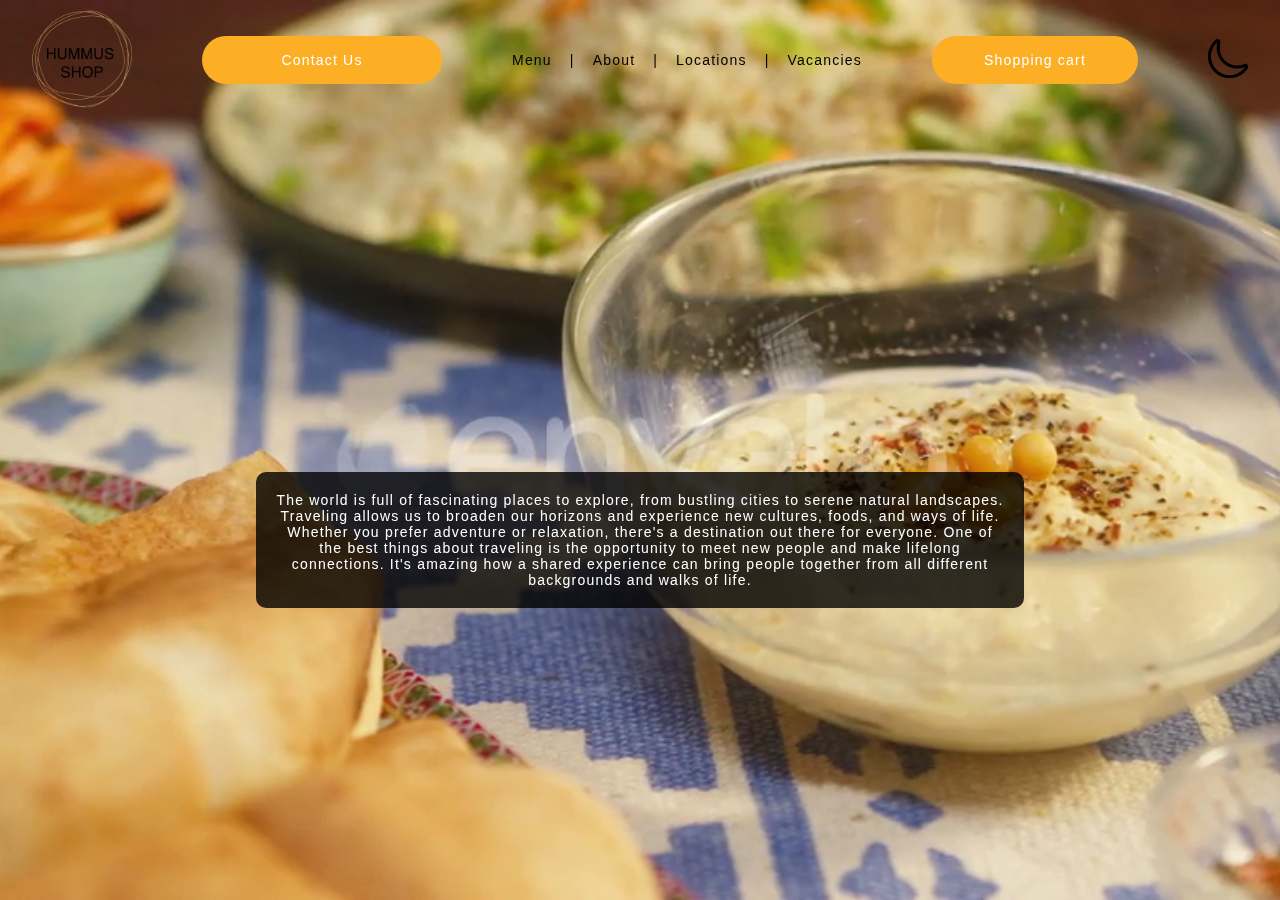
<file: about/about.html>
<!DOCTYPE html>
<html lang="en">

<head>
    <meta charset="UTF-8">
    <meta http-equiv="X-UA-Compatible" content="IE=edge">
    <meta name="viewport" content="width=device-width, initial-scale=1">
    <title>HS - about us</title>
    <link rel="shortcut icon" href="styles/slide1.png" type="image/png">
    <link rel="stylesheet" href="styles/about.css">
    <script src="script.js" defer></script>
</head>

<body>
    <div class="modal">
        <div class="modal-container">
            <div class="top-modal">
                <p class="modal-name">Our contacts</p>
                <button id="close-modal" class="close-modal"><img src="styles/cross2.png" alt=""></button>

            </div>
            <div class="cont cont1">
                <img class="social-media" src="styles/telephone.png" alt="">
                <p class="content">___ __-___-__-__</p>
                <button class="copy"><img src="styles/copy.png" alt=""></button>
            </div>
            <div class="cont">
                <img class="social-media" src="styles/tg.png" alt="">
                <a class="content" href="https://t.me/">@________</a>
            </div>
        </div>
    </div>

    <div class="modal-locations">
        <div class="locations-container">
            <div class="top-loc">
                <p class="loc-name">Our addresses</p>
                <button class="close-modal close-loc-modal"><img src="styles/cross2.png" alt=""></button>
            </div>
            <div class="loc-separate">
                <div class="loc-left">
                    <div class="addres">
                        <img src="styles/loc.png" alt="">
                        <p>4342 Harrison Street</p>
                    </div>
                    <div class="addres">
                        <img src="styles/loc.png" alt="">
                        <p>3993 Caynor Circle</p>
                    </div>
                    <div id="map">
                        <script
                            src="https://api-maps.yandex.ru/2.1/?apikey=1b55c34b-00a0-4603-ba62-41396305b1b6&lang=ru_RU"
                            type="text/javascript"></script>
                    </div>

                </div>

                <div class="loc-right">
                    <p class="loc-poll-name">Where else would you like to see a hummus shop?</p>
                    <form action="" id="locForm">
                        <input autocomplete="off" id="locInp" type="text" placeholder="leave your wishes...">
                        <input type="submit" name="" id="locSend" value="send">
                    </form>
                </div>
            </div>
        </div>
    </div>

    <header>
        <div id="headerContainer">
            <a href="../index.html "><img  src="styles/logo.png" id="logo" alt=""></a> 
            <p class="head-name">HUMMUS SHOP</p>
            <button id="buttonCallUs">Contact Us</button>

            <div id="headerLinks">
                <a href="../menu/menu.html">Menu </a>
                <p> | </p>
                <a href="#"> About </a>
                <p> | </p>
                <a id="locationLink" href="#"> Locations </a>
                <p> | </p>
                <a href="../vacancies/vac.html"> Vacancies</a>
            </div>
            <button id="cart"> Shopping cart</button>
            <button id="mode">
                <img id="modeImg" src="styles/nMode.png" alt="">
            </button>
            <button class="burg"><img class="burg-pic" src="styles/burg.png" alt=""></button>
            <button class="close-burg"><img src="styles/cross.png" alt=""></button>
        </div>

    </header>

    <div id="mainPreview">
        <video autoplay loop  muted class="bgvideo" id="bgvideo">
            <source src="styles/1.mp4" type="video/mp4">
            </source>
        </video>
        <div class="aboutInfo">
            <div class="aboutCont">
                The world is full of fascinating places to explore, from bustling cities to serene natural landscapes. Traveling allows us to broaden our horizons and experience new cultures, foods, and ways of life. Whether you prefer adventure or relaxation, there's a destination out there for everyone.

One of the best things about traveling is the opportunity to meet new people and make lifelong connections. It's amazing how a shared experience can bring people together from all different backgrounds and walks of life.
            </div>
        </div>
    </div>

    <!-- <footer>
        <div class="foot-container">
            <div class="foot-about">
                <img src="styles/logo1.png" alt="">
                <p class="comp-name">HUMMUS SHOP — is the first startup that is based on the preparation and sale of
                    hummus according to both the most original recipes and unusual, interesting ones.</p>
            </div>
            <img class="foot-line" src="styles/line.png" alt="">
            <div class="foot-links">
                <p>Links:</p>
                <a href="menu/menu.html">Menu</a>
                <a href="#">About us</a>
                <a href="#">Vacancies</a>
                <a href="#">Locations</a>
                <a href="#">Cart</a>
            </div>
            <img class="foot-line" src="styles/line.png" alt="">

            <div class="foot-contacts">
                <p>Around the web</p>
                <div class="soc-icons">
                    <button>
                        <img src="styles/insta.png" alt="">
                    </button>
                    <button>
                        <img src="styles/facebook.png" alt="">
                    </button>
                    <button>
                        <img src="styles/telegram.png" alt="">
                    </button>

                </div>
                <button class="foot-c-us">Contact Us</button>
            </div>
        </div>
    </footer> -->
</body>

</html>
</file>
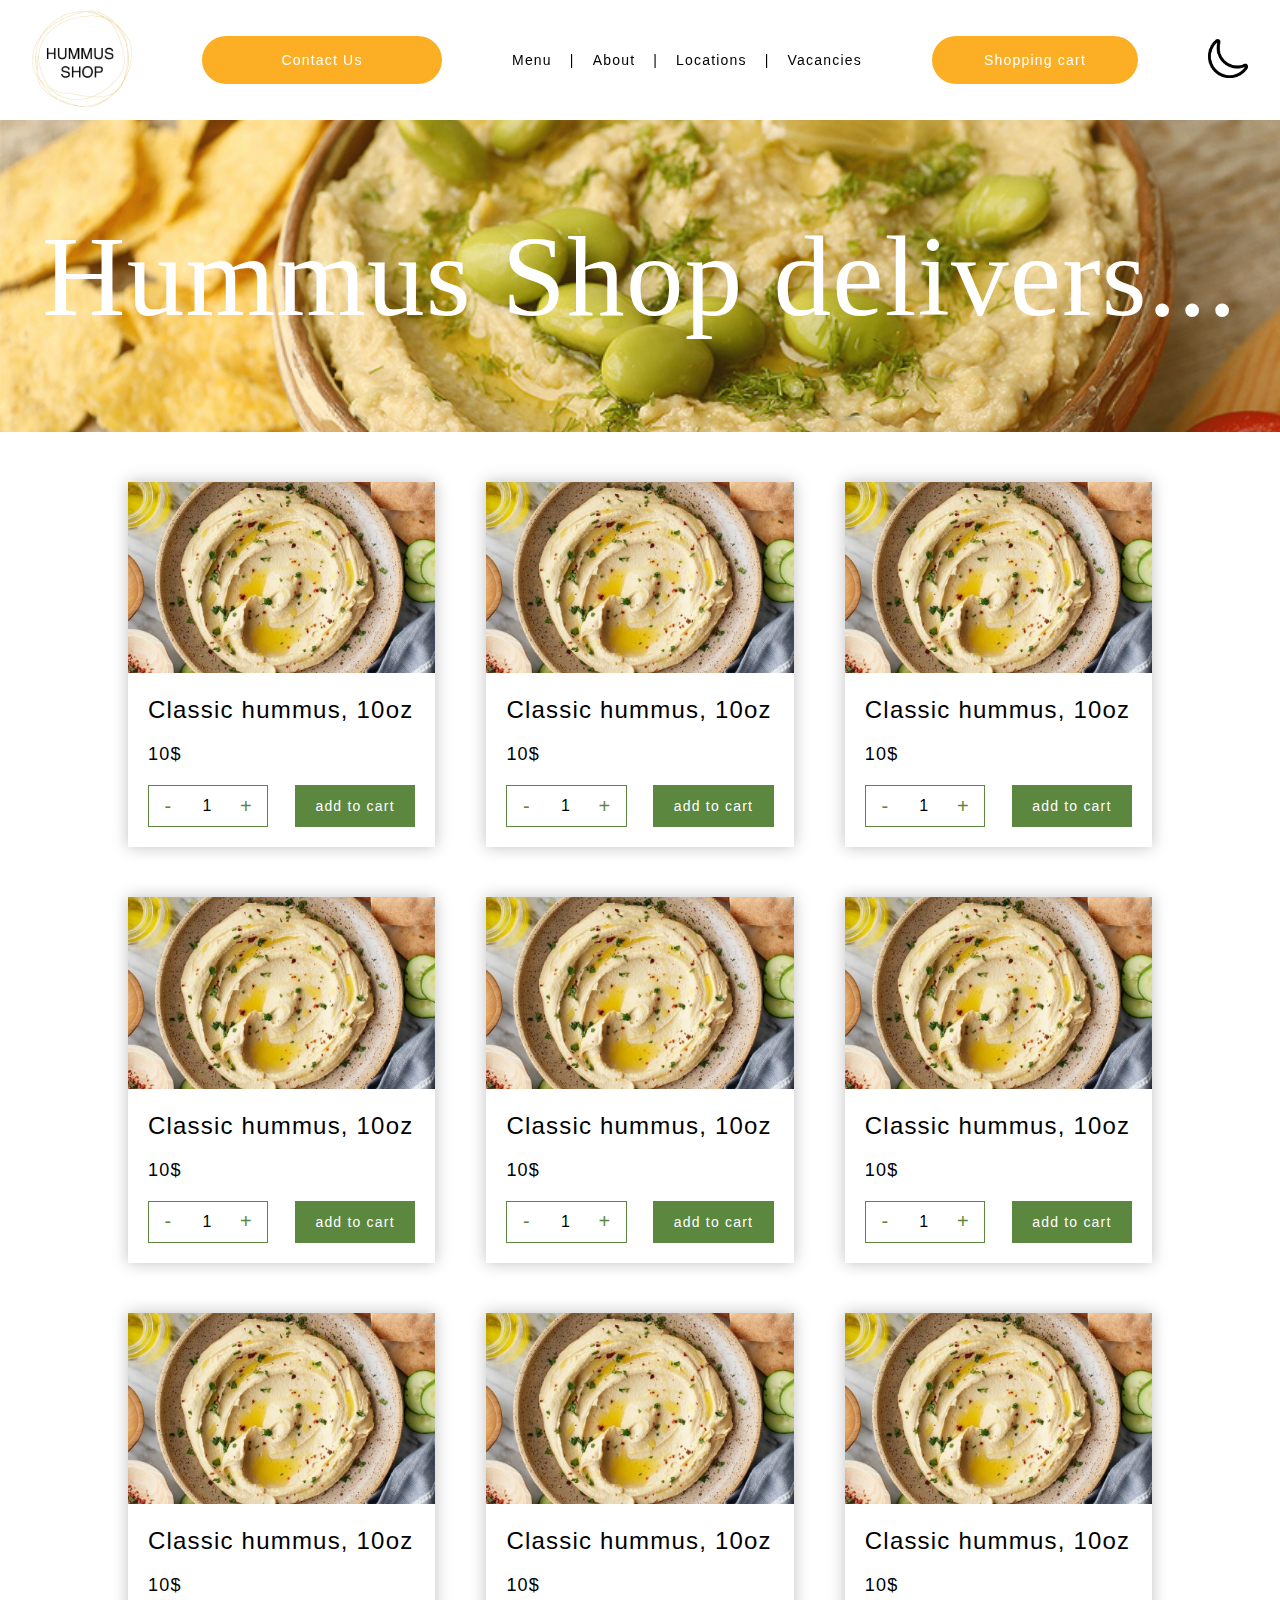
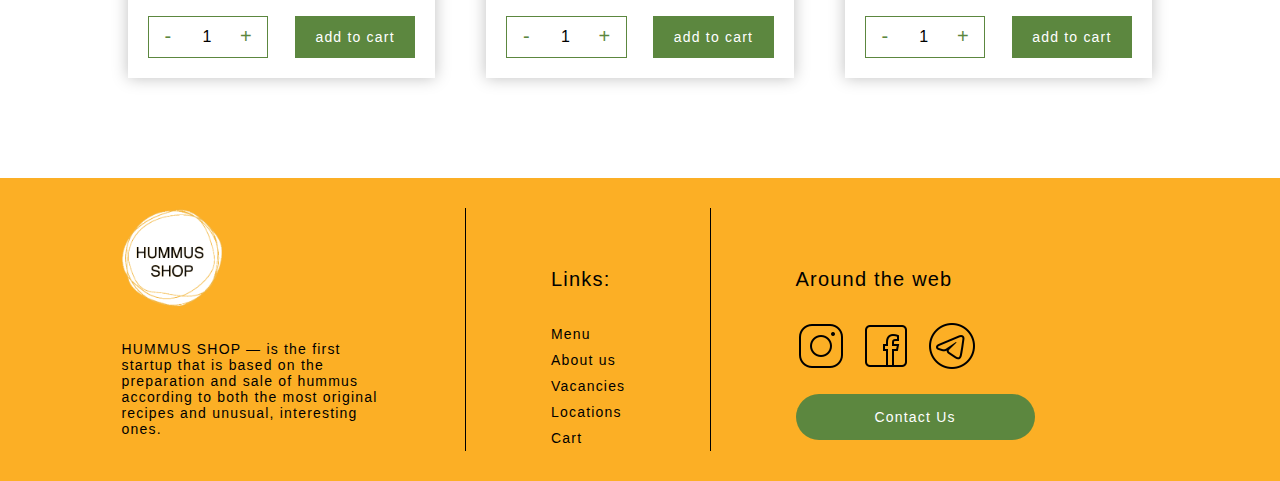
<file: menu/menu.html>
<!DOCTYPE html>
<html lang="en">
<head>
    <meta charset="UTF-8">
    <meta http-equiv="X-UA-Compatible" content="IE=edge">
    <meta name="viewport" content="width=device-width, initial-scale=1">
    <title>HS - menu</title>
    <link rel="shortcut icon" href="styles/slide1.png" type="image/png">
    <link rel="stylesheet" href="styles/style.css">
    <script src="script.js" defer></script>
</head>
<body>
    <div class="modal">
        <div class="modal-container">
            <div class="top-modal">
            <p class="modal-name">Our contacts</p>
            <button class="close-modal"><img src="styles/cross2.png" alt=""></button>

            </div>
            <div class="cont cont1">
                <img class="social-media" src="styles/telephone.png" alt="">
                <p class="content">___ __-___-__-__</p>
                <button class="copy"><img src="styles/copy.png" alt=""></button>
            </div>
            <div class="cont">
                <img class="social-media" src="styles/tg.png" alt="">
                <a class="content" href="https://t.me/">@________</a>
            </div>
        </div>
    </div>



    
    <div class="modal-locations">
        <div class="locations-container">
            <div class="top-loc">
                <p class="loc-name">Our addresses</p>
                <button class="close-modal close-loc-modal"><img src="styles/cross2.png" alt=""></button>
                </div>
                <div class="loc-separate">
            <div class="loc-left">
                <div class="addres">
                    <img src="styles/loc.png" alt="">
                    <p>4342 Harrison Street</p>
                </div>
                <div class="addres">
                    <img src="styles/loc.png" alt="">
                    <p>3993 Caynor Circle</p>
                </div>
                <div id="map">
                <script src="https://api-maps.yandex.ru/2.1/?apikey=1b55c34b-00a0-4603-ba62-41396305b1b6&lang=ru_RU" type="text/javascript"></script>
            </div>

            </div>

            <div class="loc-right">
                <p class="loc-poll-name">Where else would you like to see a hummus shop?</p>
            <form action="" id="locForm">
                <input autocomplete="off"
                id="locInp" type="text" placeholder="leave your wishes...">
                <input type="submit" name="" id="locSend" value="send">
            </form>
            </div>
        </div>
        </div>
    </div>



    <header >
        <div id="headerContainer">
           <a href="../index.html "><img  src="styles/logo.png" id="logo" alt=""></a> 
            <p class="head-name">HUMMUS SHOP</p>
            <button id="buttonCallUs">Contact Us</button>

            <div id="headerLinks">
                <a href="#">Menu </a>
                <p> | </p>
                <a href="../about/about.html"> About </a>
                <p> | </p>
                <a id="locationLink" href="#"> Locations </a>
                <p> | </p>
                <a href="../vacancies/vac.html"> Vacancies</a>
            </div>
            <button id="cart"> Shopping cart</button>
            <button id="mode">
                <img id="modeImg" src="styles/nMode.png" alt="">
            </button>
            <button class="burg"><img class="burg-pic" src="styles/burg.png" alt=""></button>
            <button class="close-burg"><img src="styles/cross.png" alt=""></button>
        </div>

    </header>

    <div id="mainPreview" >
        <p>Hummus Shop delivers...</p>
    </div>

    <div class="mainMenu">
        <div class="menu-container">


            <div class="menu-position">
                <img src="styles/menuPosition1.png">
                <div class="pos-container">
                <p class="position-name">Сlassic hummus, 10oz</p>
                <p class="position-price">10$</p>
                <div class="bottom-part">
                    <div class="product-number">
                        <button class="minus">-</button>
                        <input class="count-input" type="number" min="1" max="999" step="1" value="1" size="3" maxlength="3">
                        <button class="plus">+</button>
                    </div>
                    <button class="addToCart"> add to cart</button>
                </div>
            </div>
        </div>

        <div class="menu-position">
            <img src="styles/menuPosition1.png">
            <div class="pos-container">
            <p class="position-name">Сlassic hummus, 10oz</p>
            <p class="position-price">10$</p>
            <div class="bottom-part">
                <div class="product-number">
                    <button class="minus">-</button>
                    <input class="count-input" type="number" min="1" max="999" step="1" value="1" size="3" maxlength="3">
                    <button class="plus">+</button>
                </div>
                <button class="addToCart"> add to cart</button>
            </div>
        </div>
    </div>

    <div class="menu-position">
        <img src="styles/menuPosition1.png">
        <div class="pos-container">
        <p class="position-name">Сlassic hummus, 10oz</p>
        <p class="position-price">10$</p>
        <div class="bottom-part">
            <div class="product-number">
                <button class="minus">-</button>
                <input class="count-input" type="number" min="1" max="999" step="1" value="1" size="3" maxlength="3">
                <button class="plus">+</button>
            </div>
            <button class="addToCart"> add to cart</button>
        </div>
    </div>
</div>


<div class="menu-position">
    <img src="styles/menuPosition1.png">
    <div class="pos-container">
    <p class="position-name">Сlassic hummus, 10oz</p>
    <p class="position-price">10$</p>
    <div class="bottom-part">
        <div class="product-number">
            <button class="minus">-</button>
            <input class="count-input" type="number" min="1" max="999" step="1" value="1" size="3" maxlength="3">
            <button class="plus">+</button>
        </div>
        <button class="addToCart"> add to cart</button>
    </div>
</div>
</div>

<div class="menu-position">
<img src="styles/menuPosition1.png">
<div class="pos-container">
<p class="position-name">Сlassic hummus, 10oz</p>
<p class="position-price">10$</p>
<div class="bottom-part">
    <div class="product-number">
        <button class="minus">-</button>
        <input class="count-input" type="number" min="1" max="999" step="1" value="1" size="3" maxlength="3">
        <button class="plus">+</button>
    </div>
    <button class="addToCart"> add to cart</button>
</div>
</div>
</div>

<div class="menu-position">
<img src="styles/menuPosition1.png">
<div class="pos-container">
<p class="position-name">Сlassic hummus, 10oz</p>
<p class="position-price">10$</p>
<div class="bottom-part">
<div class="product-number">
    <button class="minus">-</button>
    <input class="count-input" type="number" min="1" max="999" step="1" value="1" size="3" maxlength="3">
    <button class="plus">+</button>
</div>
<button class="addToCart"> add to cart</button>
</div>
</div>
</div>



            <div class="menu-position">
                <img src="styles/menuPosition1.png">
                <div class="pos-container">
                <p class="position-name">Сlassic hummus, 10oz</p>
                <p class="position-price">10$</p>
                <div class="bottom-part">
                    <div class="product-number">
                        <button class="minus">-</button>
                        <input class="count-input" type="number" min="1" max="999" step="1" value="1" size="3" maxlength="3">
                        <button class="plus">+</button>
                    </div>
                    <button class="addToCart"> add to cart</button>
                </div>
            </div>
        </div>

        <div class="menu-position">
            <img src="styles/menuPosition1.png">
            <div class="pos-container">
            <p class="position-name">Сlassic hummus, 10oz</p>
            <p class="position-price">10$</p>
            <div class="bottom-part">
                <div class="product-number">
                    <button class="minus">-</button>
                    <input class="count-input" type="number" min="1" max="999" step="1" value="1" size="3" maxlength="3">
                    <button class="plus">+</button>
                </div>
                <button class="addToCart"> add to cart</button>
            </div>
        </div>
    </div>

    <div class="menu-position">
        <img src="styles/menuPosition1.png">
        <div class="pos-container">
        <p class="position-name">Сlassic hummus, 10oz</p>
        <p class="position-price">10$</p>
        <div class="bottom-part">
            <div class="product-number">
                <button class="minus">-</button>
                <input class="count-input" type="number" min="1" max="999" step="1" value="1" size="3" maxlength="3">
                <button class="plus">+</button>
            </div>
            <button class="addToCart"> add to cart</button>
        </div>
    </div>
</div>


    </div>
</div>

    <footer>
        <div class="foot-container">
            <div class="foot-about">
                <img src="styles/logo1.png" alt="">
                <p class="comp-name">HUMMUS SHOP — is the first startup that is based on the preparation and sale of
                    hummus according to both the most original recipes and unusual, interesting ones.</p>
            </div>
            <img class="foot-line" src="styles/line.png" alt="">
            <div class="foot-links">
                <p>Links:</p>
                <a href="#">Menu</a>
                <a href="#">About us</a>
                <a href="#">Vacancies</a>
                <a href="#">Locations</a>
                <a href="#">Cart</a>
            </div>
            <img class="foot-line" src="styles/line.png" alt="">

            <div class="foot-contacts">
                <p>Around the web</p>
                <div class="soc-icons">
                    <button>
                        <img src="styles/insta.png" alt="">
                    </button>
                    <button>
                        <img src="styles/facebook.png" alt="">
                    </button>
                    <button>
                        <img src="styles/telegram.png" alt="">
                    </button>

                </div>
                <button class="foot-c-us">Contact Us</button>
            </div>
        </div>
    </footer>

    
</body>
</html>
</file>
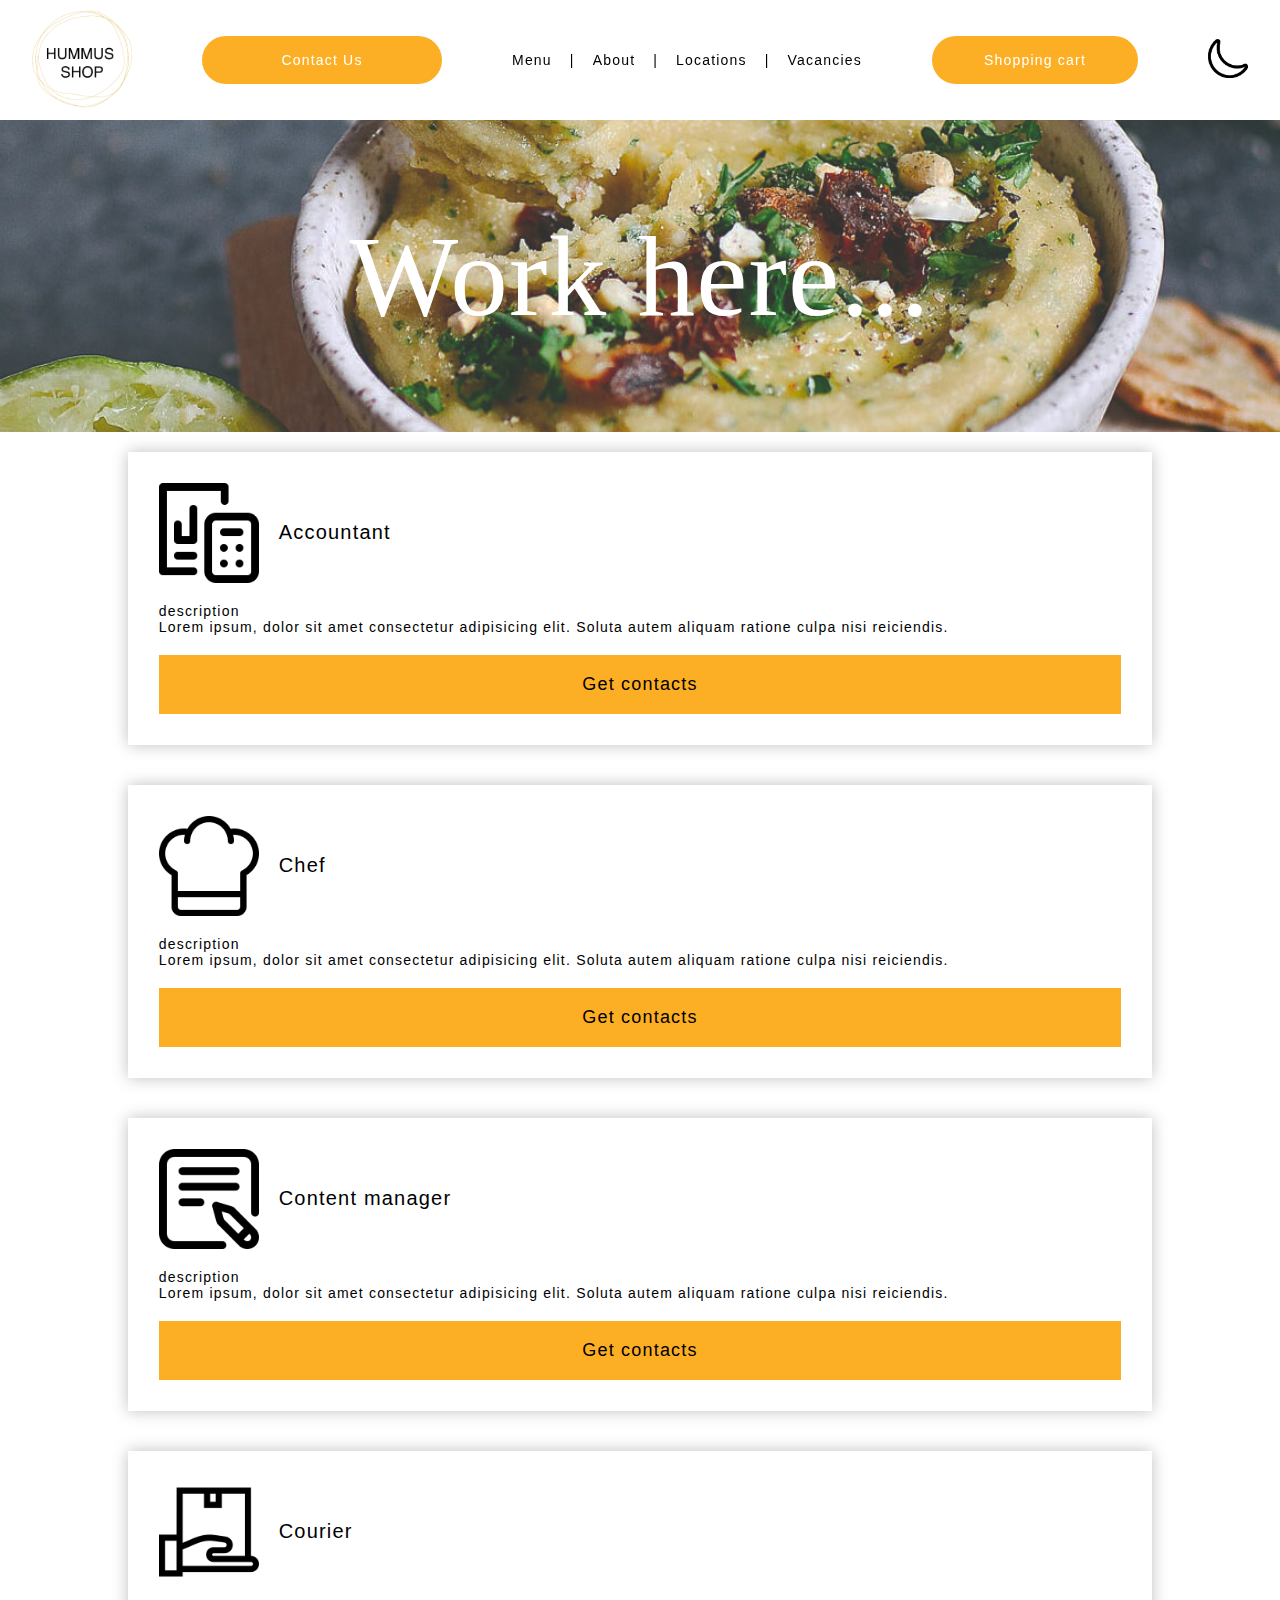
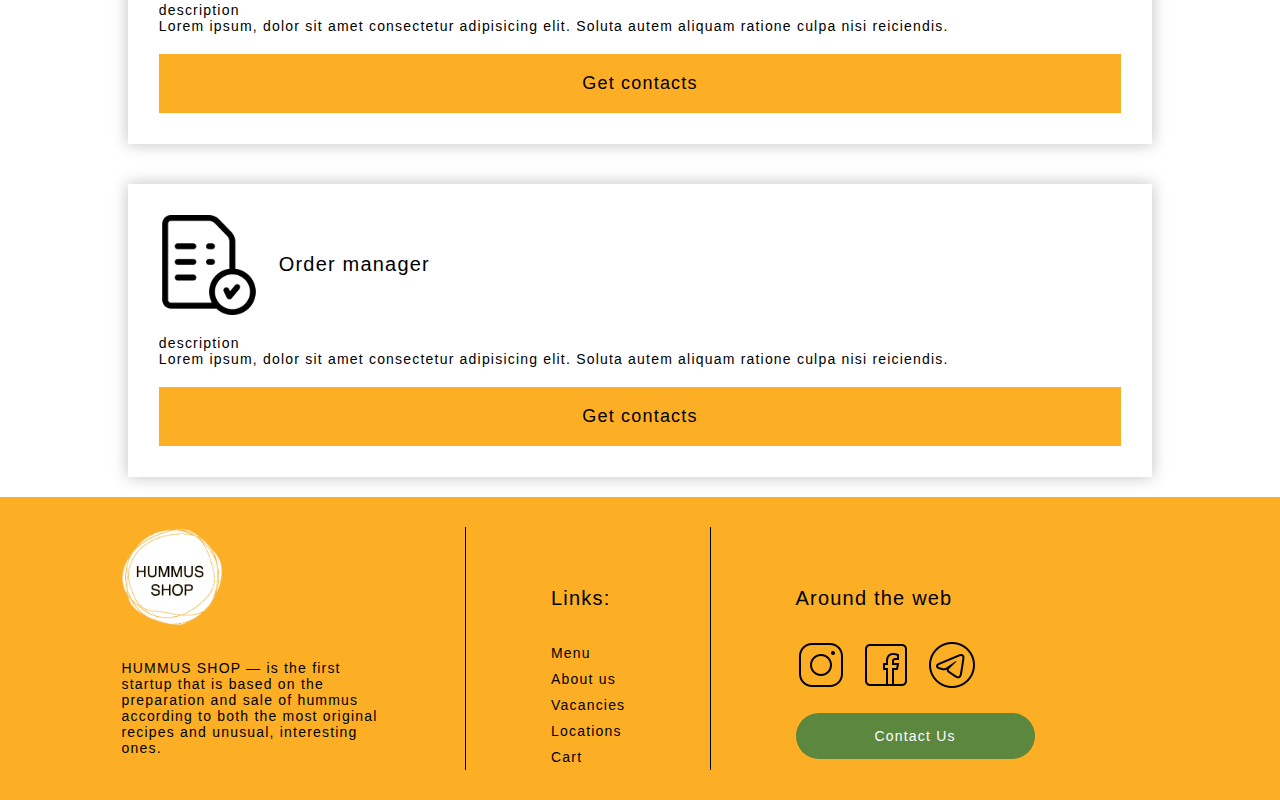
<file: vacancies/vac.html>
<!DOCTYPE html>
<html lang="en">
<head>
    <meta charset="UTF-8">
    <meta http-equiv="X-UA-Compatible" content="IE=edge">
    <meta name="viewport" content="width=device-width, initial-scale=1">
    <title>HS - vacancies</title>
    <link rel="shortcut icon" href="styles/slide1.png" type="image/png">
    <link rel="stylesheet" href="styles/style.css">
    <script src="vac.js" defer></script>
</head>
<body>
    <div class="modal">
        <div class="modal-container">
            <div class="top-modal">
            <p class="modal-name">Our contacts</p>
            <button class="close-modal"><img src="styles/cross2.png" alt=""></button>

            </div>
            <div class="cont cont1">
                <img class="social-media" src="styles/telephone.png" alt="">
                <p class="content">___ __-___-__-__</p>
                <button class="copy"><img src="styles/copy.png" alt=""></button>
            </div>
            <div class="cont">
                <img class="social-media" src="styles/tg.png" alt="">
                <a class="content" href="https://t.me/">@________</a>
            </div>
        </div>
    </div>



    
    <div class="modal-locations">
        <div class="locations-container">
            <div class="top-loc">
                <p class="loc-name">Our addresses</p>
                <button class="close-modal close-loc-modal"><img src="styles/cross2.png" alt=""></button>
                </div>
                <div class="loc-separate">
            <div class="loc-left">
                <div class="addres">
                    <img src="styles/loc.png" alt="">
                    <p>4342 Harrison Street</p>
                </div>
                <div class="addres">
                    <img src="styles/loc.png" alt="">
                    <p>3993 Caynor Circle</p>
                </div>
                <div id="map">
                <script src="https://api-maps.yandex.ru/2.1/?apikey=1b55c34b-00a0-4603-ba62-41396305b1b6&lang=ru_RU" type="text/javascript"></script>
            </div>

            </div>

            <div class="loc-right">
                <p class="loc-poll-name">Where else would you like to see a hummus shop?</p>
            <form action="" id="locForm">
                <input autocomplete="off"
                id="locInp" type="text" placeholder="leave your wishes...">
                <input type="submit" name="" id="locSend" value="send">
            </form>
            </div>
        </div>
        </div>
    </div>



    <header >
        <div id="headerContainer">
           <a href="../index.html "><img  src="styles/logo.png" id="logo" alt=""></a> 
            <p class="head-name">HUMMUS SHOP</p>
            <button id="buttonCallUs">Contact Us</button>

            <div id="headerLinks">
                <a href="../menu/menu.html">Menu </a>
                <p> | </p>
                <a href="../about/about.html"> About </a>
                <p> | </p>
                <a id="locationLink" href="#"> Locations </a>
                <p> | </p>
                <a href="#"> Vacancies</a>
            </div>
            <button id="cart"> Shopping cart</button>
            <button id="mode">
                <img id="modeImg" src="styles/nMode.png" alt="">
            </button>
            <button class="burg"><img class="burg-pic" src="styles/burg.png" alt=""></button>
            <button class="close-burg"><img src="styles/cross.png" alt=""></button>
        </div>

    </header>

    <div id="mainPreview" >
        <p>Work here...</p>
        
    </div>

    <div class="vacList">


        <div class="vac">
            <div class="vac-container">
                <div class="vac-top">
                    <img class="vacpic" src="styles/accountant.png" alt="">
                    <p>Accountant</p>
                </div>
                <div class="vac-bot">
                    <p>description <br>
                    Lorem ipsum, dolor sit amet consectetur adipisicing elit. Soluta autem aliquam ratione culpa nisi reiciendis.</p>
                    <button class="gCont">Get contacts</button>
                </div>
            </div>
        </div>

        <div class="vac">
            <div class="vac-container">
                <div class="vac-top">
                    <img class="vacpic"  src="styles/chef.png" alt="">
                    <p>Chef</p>
                </div>
                <div class="vac-bot">
                    <p>description <br>
                    Lorem ipsum, dolor sit amet consectetur adipisicing elit. Soluta autem aliquam ratione culpa nisi reiciendis.</p>
                    <button class="gCont">Get contacts</button>
                </div>
            </div>
        </div>

        <div class="vac">
            <div class="vac-container">
                <div class="vac-top">
                    <img  class="vacpic" src="styles/content.png" alt="">
                    <p>Сontent manager </p>
                </div>
                <div class="vac-bot">
                    <p>description <br>
                    Lorem ipsum, dolor sit amet consectetur adipisicing elit. Soluta autem aliquam ratione culpa nisi reiciendis.</p>
                    <button class="gCont">Get contacts</button>
                </div>
            </div>
        </div>

        <div class="vac">
            <div class="vac-container">
                <div class="vac-top">
                    <img  class="vacpic" src="styles/delivery-truck.png" alt="">
                    <p>Courier</p>
                </div>
                <div class="vac-bot">
                    <p>description <br>
                    Lorem ipsum, dolor sit amet consectetur adipisicing elit. Soluta autem aliquam ratione culpa nisi reiciendis.</p>
                    <button class="gCont">Get contacts</button>
                </div>
            </div>
        </div>

        <div class="vac">
            <div class="vac-container">
                <div class="vac-top">
                    <img class="vacpic"  src="styles/test.png" alt="">
                    <p>Order manager</p>
                </div>
                <div class="vac-bot">
                    <p>description <br>
                    Lorem ipsum, dolor sit amet consectetur adipisicing elit. Soluta autem aliquam ratione culpa nisi reiciendis.</p>
                    <button class="gCont">Get contacts</button>
                </div>
            </div>
        </div>
    </div>


    <footer>
        <div class="foot-container">
            <div class="foot-about">
                <img src="styles/logo1.png" alt="">
                <p class="comp-name">HUMMUS SHOP — is the first startup that is based on the preparation and sale of
                    hummus according to both the most original recipes and unusual, interesting ones.</p>
            </div>
            <img class="foot-line" src="styles/line.png" alt="">
            <div class="foot-links">
                <p>Links:</p>
                <a href="#">Menu</a>
                <a href="#">About us</a>
                <a href="#">Vacancies</a>
                <a href="#">Locations</a>
                <a href="#">Cart</a>
            </div>
            <img class="foot-line" src="styles/line.png" alt="">

            <div class="foot-contacts">
                <p>Around the web</p>
                <div class="soc-icons">
                    <button>
                        <img src="styles/insta.png" alt="">
                    </button>
                    <button>
                        <img src="styles/facebook.png" alt="">
                    </button>
                    <button>
                        <img src="styles/telegram.png" alt="">
                    </button>

                </div>
                <button class="foot-c-us">Contact Us</button>
            </div>
        </div>
    </footer>

    
</body>
</html>
</file>
<file: about/styles/about.css>
* {
    margin: 0;
    padding: 0;
    box-sizing: border-box;
    font-family: Arial, Helvetica, sans-serif;
    letter-spacing: 1.2px;
    font-size: 14px;
    transition: 0.3s;
}

a {
    text-decoration: none;
    color: black;
}

button {
    cursor: pointer;
    border: none;
    background: none;
}



.modal {
    height: 100%;
    width: 100%;
    opacity: 0;
    visibility: hidden;
    position: fixed;
    top: 0;
    background-color: rgba(0, 0, 0, 0.7);
    transition: 0.5s all ease;
    z-index: 15;
    display: flex;
    justify-content: center;
    align-items: center;
}

.opened-modal {
    opacity: 1;
    visibility: visible;

}

.modal-container {
    width: 60%;
    background-color: #856b3d;
    border-radius: 15px;
    padding: 2%;
}

.top-modal {
    display: flex;
    width: 100%;
    margin: 0 auto 30px 0;
    justify-content: space-between;
}

.modal-name {
    font-size: 24px;
    color: white;
}

.close-modal {
    width: 20px;
    display: flex;
    align-items: center;
    justify-content: center;
    transition: 0.3s;
}

.close-modal:hover {
    scale: 1.1;
}

.close-modal img {
    width: 20px;
}



.modal-locations {
    height: 100%;
    width: 100%;
    opacity: 0;
    visibility: hidden;
    position: fixed;
    top: 0;
    background-color: rgba(0, 0, 0, 0.7);
    transition: 0.5s all ease;
    z-index: 15;
    display: flex;
    justify-content: center;
    align-items: center;

}

.opened-locations {
    opacity: 1;
    visibility: visible;

}


.locations-container {
    width: 60%;
    background-color: #856b3d;
    border-radius: 15px;
    padding: 2%;

}


.top-loc {
    display: flex;
    width: 100%;
    margin: 0 auto 10px 0;
    justify-content: space-between;
}

.loc-separate {
    display: flex;
    align-items: center;
    justify-content: space-between;
    width: 100%;
}

.loc-left {
    width: 80%;
}

.loc-name {
    font-size: 24px;
    color: white;
}

.addres {
    display: flex;
    color: white;
    align-items: center;
    padding:  10px 0;
}
.addres img {
    width: 35px;
    margin: 0 10px 0 0;
}

#map {
    width: 90%;
    height: 200px;
}

.loc-right {
    padding-left: 10px;
}

.loc-poll-name {
    color: white;
    font-size: 20px;
    padding-bottom: 15px ;
}

#locForm {
    display: flex;
    justify-content: space-between;
}

#locInp {
    outline: none;
    height: 40px;
    width: 70%;
    border-radius: 10px;
    border: none;
    padding-left: 5px;
}
#locSend {
    height: 40px;
    border-radius: 10px;
    border: none;
    width: 25%;
    cursor: pointer;
    transition: 0.3s;
}
#locSend:hover {
    scale: 1.1;
}






.cont {
    display: flex;
    align-items: center;
    width: 90%;
    height: 80px;
    padding: 2%;
    margin: 20px auto;
    background: rgba(222, 222, 222, 0.285);
    border-radius: 15px;
    transition: 0.3s;
}



.cont:hover {
    background: rgba(77, 77, 77, 0.285);
}

.social-media {
    width: 40px;
    margin-right: 5%;
}

.copy,
.copy img {
    width: 30px;
}

.cont p {
    width: 50%;
    color: white;
}

.copy {
    margin-left: auto;
}

.cont a {
    color: rgba(255, 255, 255, 75%);
}



header {
    position: fixed;
    width: 100%;
    margin: auto;
    z-index: 10;
    top: 0;
    transition: all ease 0.7s;
}

#headerContainer {
    margin: auto;
    height: 120px;
    width: 95%;
    display: flex;
    justify-content: space-between;
    align-items: center;
    transition: 0.3s;
}


#logo {
    width: 100px;
    padding-right: 0;
}

#buttonCallUs {
    width: 239.18px;
    height: 48px;
    background: #FCAF25;
    border-radius: 80px;
    font-size: 14px;
    transition: 0.3s;
    color: white;
}

#buttonCallUs:hover {
    scale: 1.07;
    background: #5C873F;
}


#headerLinks {
    width: 350px;
    display: flex;
    justify-content: space-between;

}

#headerLinks a {
    color: black;
}

#headerLinks a::after {
    content: '';
    width: 0px;
    height: 1px;
    display: block;
    background: rgb(0, 0, 0);
    transition: 300ms;
}

#headerLinks a.after::after {
    background: rgb(255, 255, 255);
}

#headerLinks a:hover::after {
    width: 100%;
}

#cart {
    width: 205.1px;
    height: 48px;
    background: #FCAF25;
    border-radius: 80px;
    transition: 300ms;
    color: white;
}

#cart:hover {
    scale: 1.09;
    background: #5C873F;
}

#mode {
    transition: 0.3s;
}

#mode:hover {
    scale: 1.1;
}

#mode img {
    width: 40px;

}


.head-name {
    font-size: 20px;
    font-weight: 500;
    display: none;
}

.burg {
    transition: 0.3s;
    display: none;

}

.burg img {
    width: 35px;
}

.close-burg {
    transition: 0.3s;

    display: none;
}

.close-burg img {
    width: 20px;
}

.mainPreview {
    position: relative;
    width: 100%;
    height: 100%;
}


.bgvideo {
    position: absolute;
    top: 0;
    left: 0;
    width: 100%;
    height: 100%;
    object-fit: cover;
  
}


.aboutInfo {
    width: 60%;
    /* height: 200px; */
    border-radius: 10px;
    display: flex;
    align-items: center;
    padding: 20px;
    /* margin: auto; */
    color: white;
    text-align: center;
    background: rgba(0, 0, 0, 0.797);
    position: absolute;
    top: 60%;
    left: 50%;
    transform: translate(-50%, -50%);
}








footer {
    width: 100%;
    background: #FCAF25;
    display: flex;
    align-items: center;
    padding: 30px;
    position: relative;
    bottom: 5px;
}

.foot-line {
    width: 1px;
}

.foot-container {
    width: 85%;
    margin: auto;
    display: flex;
    justify-content: space-between;
}

.foot-about {
    width: 25%;
}

.foot-about img {
    width: 100px;
    margin: 0 0 30px 0;
}

.foot-links {
    display: flex;
    flex-direction: column;
}

.foot-links p {
    font-size: 20px;
    margin: 60px 0 30PX 0;
}

.foot-links a {
    margin: 5px 0;
    display: block;
}

.foot-links a:hover {
    text-decoration: underline;
}

.foot-contacts {
    width: 35%;
    display: flex;
    flex-direction: column;
}

.foot-contacts p {
    font-size: 20px;
    margin: 60px 0 30PX 0;
}

.soc-icons {
    width: 50%;
    display: flex;
    justify-content: space-between;
}

.soc-icons button {
    transition: 0.3s;
}

.soc-icons button:hover {
    scale: 1.1;
}

.foot-c-us {
    width: 239.18px;
    background: #5C873F;
    border-radius: 80px;
    font-size: 14px;
    transition: 0.3s;
    color: white;
    margin: 20px 0 0 0;
    padding: 15px;
}

.foot-c-us:hover {
    scale: 1.07;
    background: #5C873F;
}



















@media (max-width: 1100px) {
    #buttonCallUs {
        width: 180px;
    }

    #cart {
        width: 180.1px;
    }

    #mode img {
        width: 35px;
    }



    

    .soc-icons {
        width: 60%;
    }
}


@media (max-width: 1000px) {
    #logo {
        width: 80px;
    }

    #buttonCallUs {
        width: 150px;
    }

    #headerLinks {
        width: 300px;

    }

    #cart {
        width: 160px;
    }


    .txt1 {
        font-size: 110px;
    }

    .b img {
        height: 80%;
    }



}

@media (max-width: 900px) {
    .slider__item div {
        width: 350px;
    }
}

@media (max-width: 850px) {

    .loc-separate{
        display: block;
    }
    .loc-left{
        width: 100%;
    }
    #map{
        margin: auto;
    }
    .loc-right{
        margin-top: 20px;
    }
    .locations-container {
        width: 80%;
    }
    #headerContainer {
        height: 90px;
        width: 95%;
    }

    #buttonCallUs {
        height: 40px;
        width: 125px;
    }

    #cart {
        height: 40px;
        width: 125px;
    }

    #mode img {
        width: 30px;
    }

    #mainPreview {
        margin: 90px 0 0 0;

    }

    .txt1 {
        font-size: 90px;
    }

    .benefits {
        height: 230px;
        width: 90%;
        margin: 40px auto;
        display: block;
    }

    .b div {
        margin: 0 0 0 20px;
        position: absolute;
        left: 160px;
    }


    .news {
        font-size: 34px;
        text-align: center;
        margin: 50px 0 20px 0;
    }

    .slider__item div {
        width: 300px;
        height: 300px;
    }

    .slider__item img {
        width: 45%;
    }

    .slider__arrow {
        font-size: 4rem;
    }

    .slider__item {
        height: 350px;
    }

    .main-menu {
        margin: 30px auto;
    }

    .main-menu div button {
        font-size: 16px;
        width: 100px;
    }
    .foot-container {
        width: 100%;
    }

    .foot-about {
        width: 30%;
    }


    .soc-icons button img {
        width: 40px;
    }

    .foot-c-us {
        width: 200px;
    }
}

@media (max-width: 750px) {
    /* header {
        position: inherit;
    } */

    #logo {
        display: none;
    }

    #headerLinks {
        display: flex;
        flex-direction: column;
    }

    #headerContainer {
        flex-direction: column;
        height: 100px;
        justify-content: space-evenly;
    }

    #buttonCallUs,
    #headerLinks,
    #cart,
    #mode,
    #headerLinks p {
        display: none;
    }

    .block {
        display: block;
    }

    #headerLinks a::after {
        height: 0px;
        display: none;
    }

    #headerLinks a:hover::after {
        width: 0%;
    }


    .burg,
    .head-name {
        display: block;
    }

    #mainPreview {
        margin: 0;
    }

    .txt1 {
        font-size: 75px;
    }

    .news {
        font-size: 30px;
    }

    .slider__container {
        display: flex;
        transition: 0.5s ease-in-out;
        width: 670px;
        margin: auto;
    }

    .slider__item {
        height: 300px;
    }

    .slider__item div {
        width: 250px;
        height: 250px;
    }

    .slider__item img {
        width: 40%;
    }

    .slide-price {
        font-size: 16px;
    }

    .slider__arrow {
        font-size: 3rem;
    }

}

@media (max-width: 670px) {
    .slider__item {
        height: 250px;
    }

    .slider__item div {
        width: 220px;
        height: 220px;
    }

    .slider__container {
        width: 600px;
    }

    .main-menu {
        margin: 0px auto;
    }

    .main-menu div button {
        width: 60px;
        padding: 5px;
        font-size: 14px;
    }
    

    .soc-icons {
        width: 79%;
    }

    .foot-c-us {
        width: 100%;
    }

    .foot-about {
        width: 34%;
    }
}

@media (max-width: 600px) {
    .modal-container {
        width: 90%;
    }

    #headerContainer {
        height: 80px;
    }

    .burg img {
        width: 25px;
    }



    .txt1 {
        font-size: 50px;
    }

    .foot-about {
        width: 35%;
    }

    .foot-about img {
        width: 90px;
        margin: 0 0 16px 0;
    }

    .slider__item {
        flex: 0 0 100%;
    }

    .slider__container {
        transform: translateX(-100%);
    }

    .slider__container {
        width: 100%;
    }

    body {
        overflow-x: hidden;

    }
}

@media (max-width: 500px) {

    .aboutInfo {
        width: 90%;

    }
    .txt1 {
        font-size: 34px;
    }

    .main-menu {
        width: 95%;
    }

    .main-menu div button {
        font-size: 14px;
    }

    .b div {
        margin: 0 0 0 0px;
        left: 120px;

    }

    .benefits div {
        margin: 10px 0px;
    }


      
    

    .foot-container {
        height: 430px;
        flex-direction: column;
    }

    .foot-about {
        width: 100%;
        margin: 0 0 20px 0;
    }

    .foot-line {
        display: none;
    }

        .foot-links {
            width: 100%;
        }

    .foot-links p {
        margin: 15px 0 10PX 0;
    }

    .foot-contacts {
        width: 55%;
        margin: auto;
        position: relative;
        bottom: 160px;
        align-items: end;
        margin-right: initial;
    }

    .foot-contacts p {
        font-size: 20px;
        margin: 0px 0 20PX 0;
        text-align: right;
    }
}

@media (max-width: 360px) {
    .main-order {
        width: 160px;
    }

    .main-order p {
        margin: 22px 0;
        font-size: 20px;
    }

    .slider__arrow {
        font-size: 5rem;
    }

    .addToCart {
        width: 130px;
    }

    .main-menu {
        width: 89%;
        margin: 25px auto;

    }

    .main-menu div {
        justify-content: center;
        margin: auto;
        flex-direction: column;
        align-items: center;
    }

    .main-menu div button {
        width: 90%;
        font-size: 17px;
        margin: 10px;
    }
    .second-line-mm {
        width: 100%;
    }
    .soc-icons {
        width: 100%;
    }
    

}
</file>
<file: menu/styles/style.css>
* {
    margin: 0;
    padding: 0;
    box-sizing: border-box;
    font-family: Arial, Helvetica, sans-serif;
    letter-spacing: 1.2px;
    font-size: 14px;
    transition: 0.3s;
}

a {
    text-decoration: none;
    color: black;
}

button {
    cursor: pointer;
    border: none;
    background: none;
}



.modal {
    height: 100%;
    width: 100%;
    opacity: 0;
    visibility: hidden;
    position: fixed;
    top: 0;
    background-color: rgba(0, 0, 0, 0.7);
    transition: 0.5s all ease;
    z-index: 15;
    display: flex;
    justify-content: center;
    align-items: center;
}

.opened-modal {
    opacity: 1;
    visibility: visible;

}

.modal-container {
    width: 60%;
    background-color: #856b3d;
    border-radius: 15px;
    padding: 2%;
}

.top-modal {
    display: flex;
    width: 100%;
    margin: 0 auto 30px 0;
    justify-content: space-between;
}

.modal-name {
    font-size: 24px;
    color: white;
}

.close-modal {
    width: 20px;
    display: flex;
    align-items: center;
    justify-content: center;
    transition: 0.3s;
}

.close-modal:hover {
    scale: 1.1;
}

.close-modal img {
    width: 20px;
}




.modal-locations {
    height: 100%;
    width: 100%;
    opacity: 0;
    visibility: hidden;
    position: fixed;
    top: 0;
    background-color: rgba(0, 0, 0, 0.7);
    transition: 0.5s all ease;
    z-index: 15;
    display: flex;
    justify-content: center;
    align-items: center;

}

.opened-locations {
    opacity: 1;
    visibility: visible;

}


.locations-container {
    width: 60%;
    background-color: #856b3d;
    border-radius: 15px;
    padding: 2%;

}


.top-loc {
    display: flex;
    width: 100%;
    margin: 0 auto 10px 0;
    justify-content: space-between;
}

.loc-separate {
    display: flex;
    align-items: center;
    justify-content: space-between;
    width: 100%;
}

.loc-left {
    width: 80%;
}

.loc-name {
    font-size: 24px;
    color: white;
}

.addres {
    display: flex;
    color: white;
    align-items: center;
    padding:  10px 0;
}
.addres img {
    width: 35px;
    margin: 0 10px 0 0;
}

#map {
    width: 90%;
    height: 200px;
}

.loc-right {
    padding-left: 10px;
}

.loc-poll-name {
    color: white;
    font-size: 20px;
    padding-bottom: 15px ;
}

#locForm {
    display: flex;
    justify-content: space-between;
}

#locInp {
    outline: none;
    height: 40px;
    width: 70%;
    border-radius: 10px;
    border: none;
    padding-left: 5px;
}
#locSend {
    height: 40px;
    border-radius: 10px;
    border: none;
    width: 25%;
    cursor: pointer;
    transition: 0.3s;
}
#locSend:hover {
    scale: 1.1;
}





.cont {
    display: flex;
    align-items: center;
    width: 90%;
    height: 80px;
    padding: 2%;
    margin: 20px auto;
    background: rgba(222, 222, 222, 0.285);
    border-radius: 15px;
    transition: 0.3s;
}

/* .cont1 {
    margin-bottom: 5%;
} */

.cont:hover {
    background: rgba(77, 77, 77, 0.285);
}

.social-media {
    width: 40px;
    margin-right: 5%;
}

.copy,
.copy img {
    width: 30px;
}

.cont p {
    width: 50%;
    color: white;
}

.copy {
    margin-left: auto;
}

.cont a {
    color: rgba(255, 255, 255, 75%);
}



header {
    position: fixed;
    width: 100%;
    margin: auto;
    z-index: 10;
    top: 0;
    transition: all ease 0.7s;
}

#headerContainer {
    margin: auto;
    height: 120px;
    width: 95%;
    display: flex;
    justify-content: space-between;
    align-items: center;
    transition: 0.3s;
}


#logo {
    width: 100px;
    padding-right: 0;
}

#buttonCallUs {
    width: 239.18px;
    height: 48px;
    background: #FCAF25;
    border-radius: 80px;
    font-size: 14px;
    transition: 0.3s;
    color: white;
}

#buttonCallUs:hover {
    scale: 1.07;
    background: #5C873F;
}


#headerLinks {
    width: 350px;
    display: flex;
    justify-content: space-between;

}

#headerLinks a {
    color: black;
}

#headerLinks a::after {
    content: '';
    width: 0px;
    height: 1px;
    display: block;
    background: rgb(0, 0, 0);
    transition: 300ms;
}

#headerLinks a.after::after {
    background: rgb(255, 255, 255);
}

#headerLinks a:hover::after {
    width: 100%;
}

#cart {
    width: 205.1px;
    height: 48px;
    background: #FCAF25;
    border-radius: 80px;
    transition: 300ms;
    color: white;
}

#cart:hover {
    scale: 1.09;
    background: #5C873F;
}

#mode {
    transition: 0.3s;
}

#mode:hover {
    scale: 1.1;
}

#mode img {
    width: 40px;

}


.head-name {
    font-size: 20px;
    font-weight: 500;
    display: none;
}

.burg {
    transition: 0.3s;
    display: none;

}

.burg img {
    width: 35px;
}

.close-burg {
    transition: 0.3s;

    display: none;
}

.close-burg img {
    width: 20px;
}

#mainPreview {
    background: url(humus1.jpg);
    background-repeat: no-repeat;
    background-position: center;
    background-size: cover;
    display: flex;
    align-items: center;
    justify-content: center;
    flex-direction: column;
    margin: 120px 0 0 0;
    padding: 7% 0;
}

#mainPreview p {
    position: relative;
    font-family: Brittany Signature;
    font-size: 9vw;
    font-weight: 400;
    color: rgba(255, 255, 255, 1);

}


.mainMenu {
    width: 80%;
    margin: 50px auto;
}

.menu-container {
    display: flex;
    flex-wrap: wrap;
    justify-content: space-between  ;
}

.menu-position {
    width: 30%;
    box-shadow: 0 0 15px rgba(0, 0, 0, 0.25);
    transition: 0.3s;
    margin: 0 0 50px 0;
}

.menu-position:hover {
    box-shadow: 0 5px 20px rgba(0, 0, 0, 0.25);
}
.menu-position-black {
    box-shadow: rgba(92, 135, 63, 0.69) 0px 0px 15px;
}
.menu-position-black:hover{
    box-shadow: rgba(92, 135, 63, 0.69) 0px 5px 20px;

}

.menu-position img {
    width: 100%;
}

.pos-container {
    padding: 20px;
}

.position-name {
    font-size: 24px;
}

.position-price {
    font-size: 18px;
    margin: 20px 0;
}

.bottom-part {
    display: flex;
    justify-content: space-between;
    width: 100%;
}

.product-number {
    display: flex;
    align-items: center;
    border: #5C873F 1px solid;
    width: 45%;
}

.plus,
.minus {
    width: 33%;
    align-items: center;
    color: #5C873F;
    font-size: 20px;
}

.count-input {
    width: 33%;
    height: 40px;
    border: none;
    outline: none;
    text-align: center;
    font-size: 16px;
    background: none;
    transition: all 0.3s ease-in-out;
}

.count-input.scale {
    transform: scale(1.2);
  }

.count-input::-webkit-inner-spin-button,
.count-input::-webkit-outer-spin-button {
    -webkit-appearance: none;
    margin: 0;
}

.count-input {
    -moz-appearance: textfield;
}


.addToCart {
    padding: 10px;
    /* font-size: 1vw; */
    background: #5C873F;
    color: white;
    transition: 0.3s;
    width: 45%;
}
.addToCart:hover {
    scale: 1.05;
    background: #FCAF25;

}

















footer {
    width: 100%;
    background: #FCAF25;
    display: flex;
    align-items: center;
    padding: 30px;
}

.foot-line {
    width: 1px;
}

.foot-container {
    width: 85%;
    margin: auto;
    display: flex;
    justify-content: space-between;
}

.foot-about {
    width: 25%;
}

.foot-about img {
    width: 100px;
    margin: 0 0 30px 0;
}

.foot-links {
    display: flex;
    flex-direction: column;
}

.foot-links p {
    font-size: 20px;
    margin: 60px 0 30PX 0;
}

.foot-links a {
    margin: 5px 0;
    display: block;
}

.foot-links a:hover {
    text-decoration: underline;
}

.foot-contacts {
    width: 35%;
    display: flex;
    flex-direction: column;
}

.foot-contacts p {
    font-size: 20px;
    margin: 60px 0 30PX 0;
}

.soc-icons {
    width: 50%;
    display: flex;
    justify-content: space-between;
}

.soc-icons button {
    transition: 0.3s;
}

.soc-icons button:hover {
    scale: 1.1;
}

.foot-c-us {
    width: 239.18px;
    background: #5C873F;
    border-radius: 80px;
    font-size: 14px;
    transition: 0.3s;
    color: white;
    margin: 20px 0 0 0;
    padding: 15px;
}

.foot-c-us:hover {
    scale: 1.07;
    background: #5C873F;
}







@media (max-width: 1100px) {
    #buttonCallUs {
        width: 180px;
    }

    #cart {
        width: 180.1px;
    }

    #mode img {
        width: 35px;
    }





    .soc-icons {
        width: 60%;
    }
}


@media (max-width: 1000px) {
    #logo {
        width: 80px;
    }

    #buttonCallUs {
        width: 150px;
    }

    #headerLinks {
        width: 300px;

    }

    #cart {
        width: 160px;
    }

}


@media (max-width: 850px) {
    .loc-separate{
        display: block;
    }
    .loc-left{
        width: 100%;
    }
    #map{
        margin: auto;
    }
    .loc-right{
        margin-top: 20px;
    }
    .locations-container {
        width: 80%;
    }



    #headerContainer {
        height: 90px;
        width: 95%;
    }

    #buttonCallUs {
        height: 40px;
        width: 125px;
    }

    #cart {
        height: 40px;
        width: 125px;
    }

    #mode img {
        width: 30px;
    }

    #mainPreview {
        margin: 90px 0 0 0;

    }



    .position-name {
        font-size: 18px;
    }

    .position-price {
        font-size: 15px;
        margin: 14px 0;
    }

    .addToCart {
        padding: 5px;
        font-size: 12px;
    }






    .foot-container {
        width: 100%;
    }

    .foot-about {
        width: 30%;
    }

    .soc-icons button img {
        width: 40px;
    }

    .foot-c-us {
        width: 200px;
    }
}

@media (max-width: 750px) {
    header {
        position: relative;
    }

    #logo {
        display: none;
    }

    #headerLinks {
        display: flex;
        flex-direction: column;
    }

    #headerContainer {
        flex-direction: column;
        height: 100px;
        justify-content: space-evenly;
    }

    #buttonCallUs,
    #headerLinks,
    #cart,
    #mode,
    #headerLinks p {
        display: none;
    }

    .block {
        display: block;
    }

    #headerLinks a::after {
        height: 0px;
        display: none;
    }

    #headerLinks a:hover::after {
        width: 0%;
    }


    .burg,
    .head-name {
        display: block;
    }

    #mainPreview {
        margin: 0;
    }


    .menu-position {
        width: 45%;
        margin: 0px auto 20px auto;
    }



}

@media (max-width: 670px) {

    .soc-icons {
        width: 79%;
    }

    .foot-c-us {
        width: 100%;
    }

    .foot-about {
        width: 34%;
    }
}

@media (max-width: 600px) {
    body {
        overflow-x: hidden;

    }

    .modal-container {
        width: 90%;
    }

    #headerContainer {
        height: 80px;
    }

    .burg img {
        width: 25px;
    }



    .foot-about {
        width: 35%;
    }

    .foot-about img {
        width: 90px;
        margin: 0 0 16px 0;
    }


}

@media (max-width: 500px) {

    .mainMenu {
        width: 90%;
        margin: 25px auto;
    }
    .pos-container {
        padding: 10px;
    }

    .position-price {
        font-size: 16px;
        margin: 9px 0;
    }

    .foot-container {
        height: 406px;
        flex-direction: column;
    }

    .foot-about {
        width: 100%;
        margin: 0 0 20px 0;
    }

    .foot-line {
        display: none;
    }

    .foot-links {
        width: 100%;
    }

    .foot-links p {
        margin: 15px 0 10PX 0;
    }

    .foot-contacts {
        width: 55%;
        margin: auto;
        position: relative;
        bottom: 160px;
        align-items: end;
        margin-right: initial;
    }

    .foot-contacts p {
        font-size: 20px;
        margin: 0px 0 20PX 0;
        text-align: right;
    }
}

@media (max-width: 360px) {
    .menu-position {
        width: 90%;
    }
    .menu-position img {
        height: 100px;
    object-fit: cover;

    }



    .second-line-mm {
        width: 100%;
    }

    .soc-icons {
        width: 100%;
    }


}
</file>
<file: vacancies/styles/style.css>
* {
    margin: 0;
    padding: 0;
    box-sizing: border-box;
    font-family: Arial, Helvetica, sans-serif;
    letter-spacing: 1.2px;
    font-size: 14px;
    transition: 0.3s;
}

a {
    text-decoration: none;
    color: black;
}

button {
    cursor: pointer;
    border: none;
    background: none;
}



.modal {
    height: 100%;
    width: 100%;
    opacity: 0;
    visibility: hidden;
    position: fixed;
    top: 0;
    background-color: rgba(0, 0, 0, 0.7);
    transition: 0.5s all ease;
    z-index: 15;
    display: flex;
    justify-content: center;
    align-items: center;
}

.opened-modal {
    opacity: 1;
    visibility: visible;

}

.modal-container {
    width: 60%;
    background-color: #856b3d;
    border-radius: 15px;
    padding: 2%;
}

.top-modal {
    display: flex;
    width: 100%;
    margin: 0 auto 30px 0;
    justify-content: space-between;
}

.modal-name {
    font-size: 24px;
    color: white;
}

.close-modal {
    width: 20px;
    display: flex;
    align-items: center;
    justify-content: center;
    transition: 0.3s;
}

.close-modal:hover {
    scale: 1.1;
}

.close-modal img {
    width: 20px;
}




.modal-locations {
    height: 100%;
    width: 100%;
    opacity: 0;
    visibility: hidden;
    position: fixed;
    top: 0;
    background-color: rgba(0, 0, 0, 0.7);
    transition: 0.5s all ease;
    z-index: 15;
    display: flex;
    justify-content: center;
    align-items: center;

}

.opened-locations {
    opacity: 1;
    visibility: visible;

}


.locations-container {
    width: 60%;
    background-color: #856b3d;
    border-radius: 15px;
    padding: 2%;

}


.top-loc {
    display: flex;
    width: 100%;
    margin: 0 auto 10px 0;
    justify-content: space-between;
}

.loc-separate {
    display: flex;
    align-items: center;
    justify-content: space-between;
    width: 100%;
}

.loc-left {
    width: 80%;
}

.loc-name {
    font-size: 24px;
    color: white;
}

.addres {
    display: flex;
    color: white;
    align-items: center;
    padding: 10px 0;
}

.addres img {
    width: 35px;
    margin: 0 10px 0 0;
}

#map {
    width: 90%;
    height: 200px;
}

.loc-right {
    padding-left: 10px;
}

.loc-poll-name {
    color: white;
    font-size: 20px;
    padding-bottom: 15px;
}

#locForm {
    display: flex;
    justify-content: space-between;
}

#locInp {
    outline: none;
    height: 40px;
    width: 70%;
    border-radius: 10px;
    border: none;
    padding-left: 5px;
}

#locSend {
    height: 40px;
    border-radius: 10px;
    border: none;
    width: 25%;
    cursor: pointer;
    transition: 0.3s;
}

#locSend:hover {
    scale: 1.1;
}





.cont {
    display: flex;
    align-items: center;
    width: 90%;
    height: 80px;
    padding: 2%;
    margin: 20px auto;
    background: rgba(222, 222, 222, 0.285);
    border-radius: 15px;
    transition: 0.3s;
}

/* .cont1 {
    margin-bottom: 5%;
} */

.cont:hover {
    background: rgba(77, 77, 77, 0.285);
}

.social-media {
    width: 40px;
    margin-right: 5%;
}

.copy,
.copy img {
    width: 30px;
}

.cont p {
    width: 50%;
    color: white;
}

.copy {
    margin-left: auto;
}

.cont a {
    color: rgba(255, 255, 255, 75%);
}



header {
    position: fixed;
    width: 100%;
    margin: auto;
    z-index: 10;
    top: 0;
    transition: all ease 0.7s;
}

#headerContainer {
    margin: auto;
    height: 120px;
    width: 95%;
    display: flex;
    justify-content: space-between;
    align-items: center;
    transition: 0.3s;
}


#logo {
    width: 100px;
    padding-right: 0;
}

#buttonCallUs {
    width: 239.18px;
    height: 48px;
    background: #FCAF25;
    border-radius: 80px;
    font-size: 14px;
    transition: 0.3s;
    color: white;
}

#buttonCallUs:hover {
    scale: 1.07;
    background: #5C873F;
}


#headerLinks {
    width: 350px;
    display: flex;
    justify-content: space-between;

}

#headerLinks a {
    color: black;
}

#headerLinks a::after {
    content: '';
    width: 0px;
    height: 1px;
    display: block;
    background: rgb(0, 0, 0);
    transition: 300ms;
}

#headerLinks a.after::after {
    background: rgb(255, 255, 255);
}

#headerLinks a:hover::after {
    width: 100%;
}

#cart {
    width: 205.1px;
    height: 48px;
    background: #FCAF25;
    border-radius: 80px;
    transition: 300ms;
    color: white;
}

#cart:hover {
    scale: 1.09;
    background: #5C873F;
}

#mode {
    transition: 0.3s;
}

#mode:hover {
    scale: 1.1;
}

#mode img {
    width: 40px;

}


.head-name {
    font-size: 20px;
    font-weight: 500;
    display: none;
}

.burg {
    transition: 0.3s;
    display: none;

}

.burg img {
    width: 35px;
}

.close-burg {
    transition: 0.3s;

    display: none;
}

.close-burg img {
    width: 20px;
}

#mainPreview {
    background: url(hstop.jpg) ;
    background-repeat: no-repeat;
    background-position: center;
    background-size: cover;
    display: flex;
    align-items: center;
    justify-content: center;
    flex-direction: column;
    margin: 120px 0 0 0;
    padding: 7% 0;
}

#mainPreview p {
    position: relative;
    font-family: Brittany Signature;
    font-size: 9vw;
    font-weight: 400;
    color: rgba(255, 255, 255, 1);
}



.vacList {
    width: 80%;
    margin: auto;
    display: flex;
    justify-content: space-between;
    flex-wrap: wrap;

}

.vac {
    width: 100%;
    padding:3%;
    /* border: #5C873F 3px solid; */
    margin: 20px 0;
    box-shadow: 0 0 15px rgba(0, 0, 0, 0.25);
}
.vac-container {
    width: 100%;

}
.vac-top {
    display: flex;
    align-items: center;
}
.vac-top img {
    width: 100px;
    margin:  0 20px 0 0;
}
.vac-top p {
    font-size: 20px;
}

.vac-bot p {
    margin: 20px  0;
}
.vac-bot button {
    width: 100%;
    background-color: #FCAF25;
    transition: 0.3s;
    padding: 2%;
    font-size: 18px;
}
.vac-bot button:hover {
    background-color: #5C873F;
    color:  white;
}


footer {
    width: 100%;
    background: #FCAF25;
    display: flex;
    align-items: center;
    padding: 30px;
}

.foot-line {
    width: 1px;
}

.foot-container {
    width: 85%;
    margin: auto;
    display: flex;
    justify-content: space-between;
}

.foot-about {
    width: 25%;
}

.foot-about img {
    width: 100px;
    margin: 0 0 30px 0;
}

.foot-links {
    display: flex;
    flex-direction: column;
}

.foot-links p {
    font-size: 20px;
    margin: 60px 0 30PX 0;
}

.foot-links a {
    margin: 5px 0;
    display: block;
}

.foot-links a:hover {
    text-decoration: underline;
}

.foot-contacts {
    width: 35%;
    display: flex;
    flex-direction: column;
}

.foot-contacts p {
    font-size: 20px;
    margin: 60px 0 30PX 0;
}

.soc-icons {
    width: 50%;
    display: flex;
    justify-content: space-between;
}

.soc-icons button {
    transition: 0.3s;
}

.soc-icons button:hover {
    scale: 1.1;
}

.foot-c-us {
    width: 239.18px;
    background: #5C873F;
    border-radius: 80px;
    font-size: 14px;
    transition: 0.3s;
    color: white;
    margin: 20px 0 0 0;
    padding: 15px;
}

.foot-c-us:hover {
    scale: 1.07;
    background: #5C873F;
}







@media (max-width: 1100px) {
    #buttonCallUs {
        width: 180px;
    }

    #cart {
        width: 180.1px;
    }

    #mode img {
        width: 35px;
    }





    .soc-icons {
        width: 60%;
    }
}


@media (max-width: 1000px) {
    #logo {
        width: 80px;
    }

    #buttonCallUs {
        width: 150px;
    }

    #headerLinks {
        width: 300px;

    }

    #cart {
        width: 160px;
    }

}


@media (max-width: 850px) {
    .loc-separate {
        display: block;
    }

    .loc-left {
        width: 100%;
    }

    #map {
        margin: auto;
    }

    .loc-right {
        margin-top: 20px;
    }

    .locations-container {
        width: 80%;
    }



    #headerContainer {
        height: 90px;
        width: 95%;
    }

    #buttonCallUs {
        height: 40px;
        width: 125px;
    }

    #cart {
        height: 40px;
        width: 125px;
    }

    #mode img {
        width: 30px;
    }

    #mainPreview {
        margin: 90px 0 0 0;

    }



    .position-name {
        font-size: 18px;
    }

    .position-price {
        font-size: 15px;
        margin: 14px 0;
    }

    .addToCart {
        padding: 5px;
        font-size: 12px;
    }






    .foot-container {
        width: 100%;
    }

    .foot-about {
        width: 30%;
    }

    .soc-icons button img {
        width: 40px;
    }

    .foot-c-us {
        width: 200px;
    }
}

@media (max-width: 750px) {
    header {
        position: relative;
    }

    #logo {
        display: none;
    }

    #headerLinks {
        display: flex;
        flex-direction: column;
    }

    #headerContainer {
        flex-direction: column;
        height: 100px;
        justify-content: space-evenly;
    }

    #buttonCallUs,
    #headerLinks,
    #cart,
    #mode,
    #headerLinks p {
        display: none;
    }

    .block {
        display: block;
    }

    #headerLinks a::after {
        height: 0px;
        display: none;
    }

    #headerLinks a:hover::after {
        width: 0%;
    }


    .burg,
    .head-name {
        display: block;
    }

    #mainPreview {
        margin: 0;
    }


    .menu-position {
        width: 45%;
        margin: 0px auto 20px auto;
    }



}

@media (max-width: 670px) {

    .soc-icons {
        width: 79%;
    }

    .foot-c-us {
        width: 100%;
    }

    .foot-about {
        width: 34%;
    }
}

@media (max-width: 600px) {
    body {
        overflow-x: hidden;

    }

    .modal-container {
        width: 90%;
    }

    #headerContainer {
        height: 80px;
    }

    .burg img {
        width: 25px;
    }



    .foot-about {
        width: 35%;
    }

    .foot-about img {
        width: 90px;
        margin: 0 0 16px 0;
    }


}

@media (max-width: 500px) {

    .vac-top img {
        width: 70px;
    }
    .vac-top p {
        font-size: 18px;
    }
    .vac-bot p {
        margin: 16px 0;
    }
    .foot-container {
        height: 406px;
        flex-direction: column;
    }

    .foot-about {
        width: 100%;
        margin: 0 0 20px 0;
    }

    .foot-line {
        display: none;
    }

    .foot-links {
        width: 100%;
    }

    .foot-links p {
        margin: 15px 0 10PX 0;
    }

    .foot-contacts {
        width: 55%;
        margin: auto;
        position: relative;
        bottom: 160px;
        align-items: end;
        margin-right: initial;
    }

    .foot-contacts p {
        font-size: 20px;
        margin: 0px 0 20PX 0;
        text-align: right;
    }
}

@media (max-width: 360px) {
    .menu-position {
        width: 90%;
    }

    .menu-position img {
        height: 100px;
        object-fit: cover;

    }



    .second-line-mm {
        width: 100%;
    }

    .soc-icons {
        width: 100%;
    }


}
</file>
